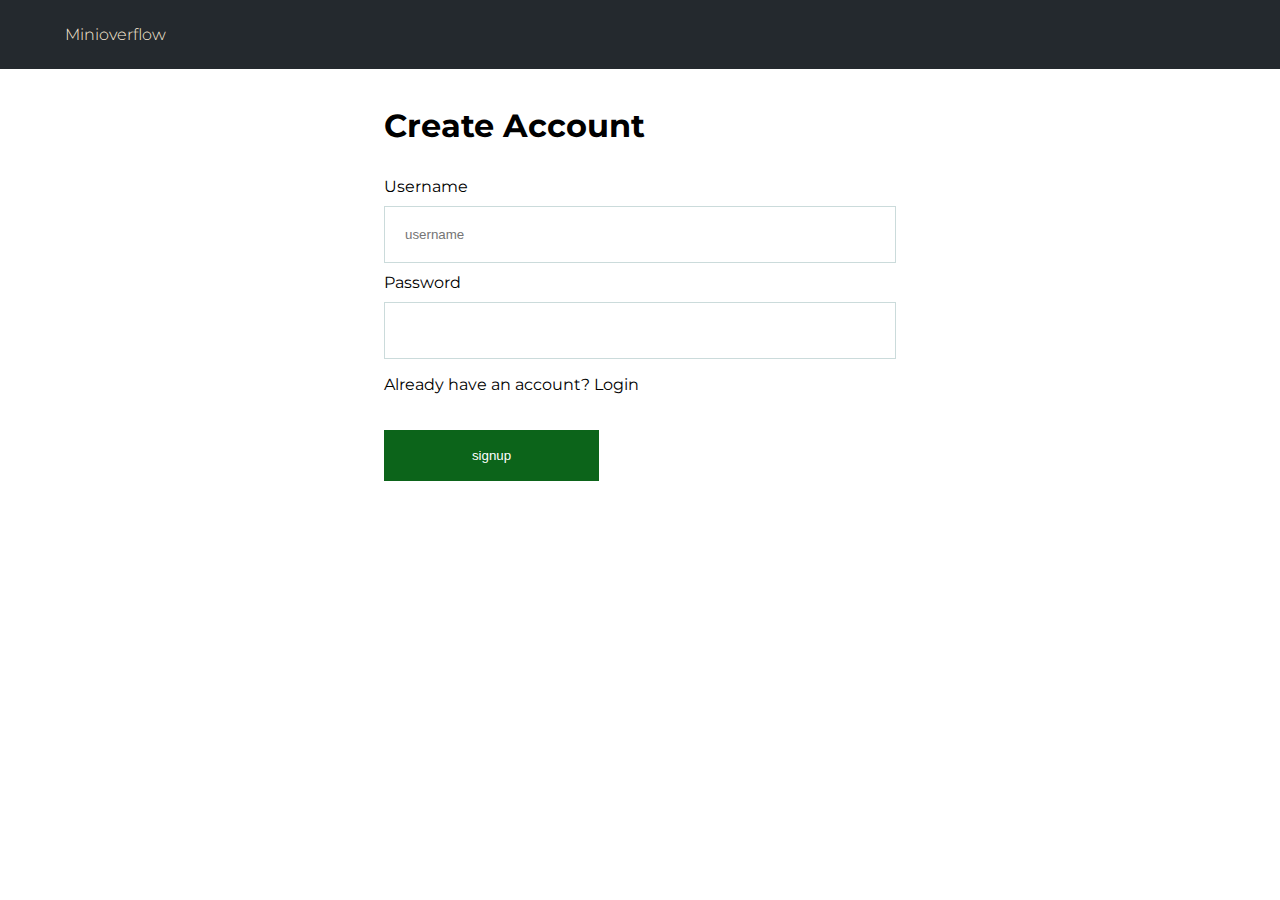
<file: index.html>
<!DOCTYPE html>
<html lang="en">

<head>
    <meta charset="UTF-8">
    <meta name="viewport" content="width=device-width, initial-scale=1.0">
    <meta http-equiv="X-UA-Compatible" content="ie=edge">
    <link rel="stylesheet" href="css/styles.css">
    <link href="https://fonts.googleapis.com/css?family=Montserrat" rel="stylesheet">
    <title>signup</title>
</head>

<body>
    <nav>
        <ul class="nav-bar">
            <li><a href="#">Minioverflow</a></li>
        </ul>
    </nav>
    <main id="main_field">
        <form method="post" class="main-form" id="signup-form">
            <h1 class="form-head">Create Account</h1>
            <label for="">Username</label>
            <input type="text" name="username" id="username" placeholder="username" required>
            <label for="">Password</label>
            <input type="password" name="password" id="password" required minlength="6" maxlength="20">
            <p>Already have an account?<a href="login.html"> Login</a></p>
            <input class="btn" type="submit" value="signup">
        </form>
    </main>
    <script src="js/signup.js"></script>
</body>

</html>
</file>
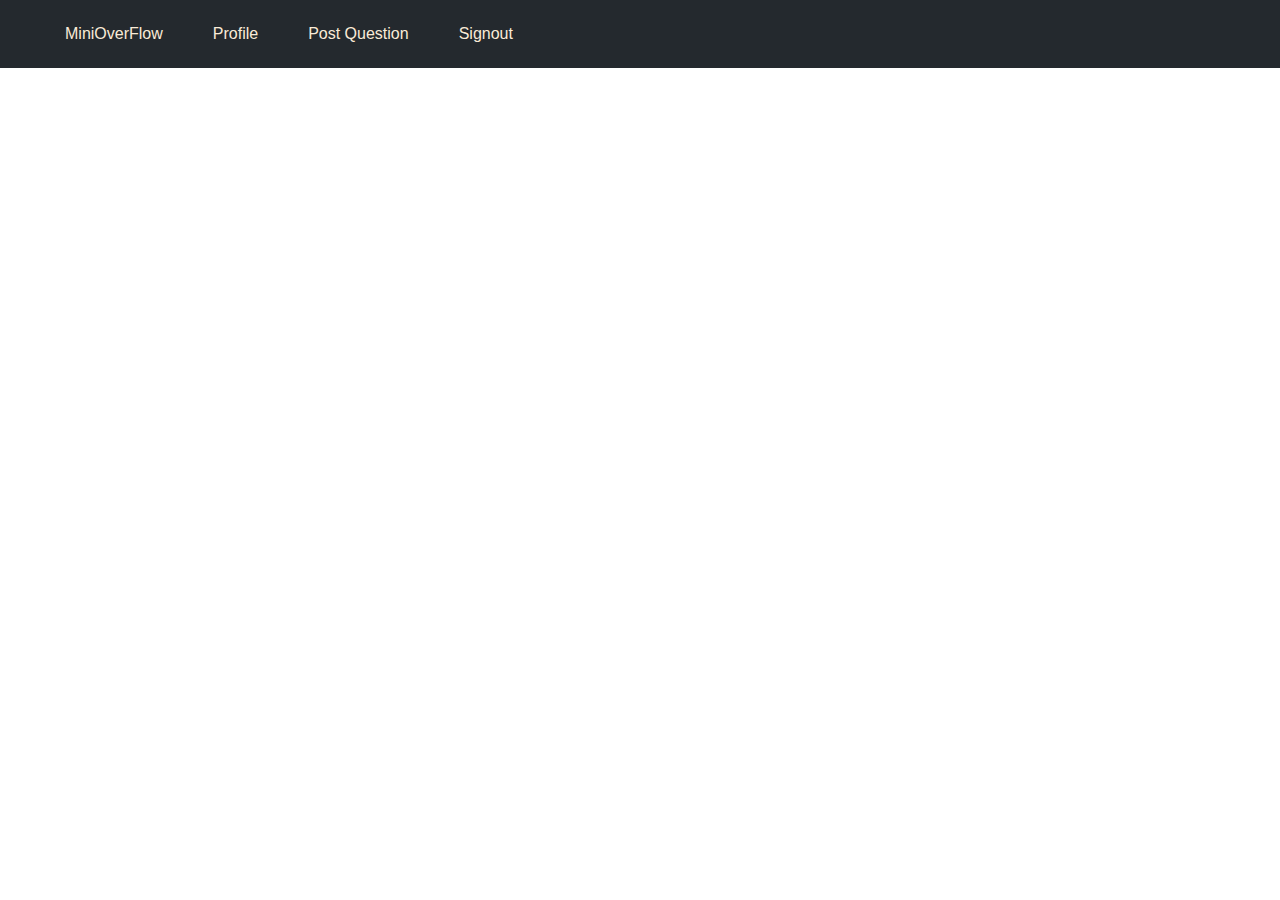
<file: answers.html>
<!DOCTYPE html>
<html lang="en">

<head>
    <meta charset="UTF-8">
    <meta name="viewport" content="width=device-width, initial-scale=1.0">
    <meta http-equiv="X-UA-Compatible" content="ie=edge">
    <link rel="stylesheet" href="css/styles.css">
    <title>Answers</title>
</head>

<body>
    <nav>
        <ul class="nav-bar">
            <li><a href="platform_questions.html">MiniOverFlow</a></li>
            <li><a href="profile.html">Profile</a></li>
            <li><a href="post.html">Post Question</a></li>
            <li id="" class="signout"><a href="home.html">Signout</a></li>
        </ul>
    </nav>
    <main>
        <form action="" class="main-form">
            <div class="question" id="questions">
            </div>
        </form>

        <!-- The Modal -->
        <div id="myModal" class="modal">
            <!-- Modal content -->
            <div class="modal-content">
                <span class="close">&times;</span>
                <p>Update the answer..</p>
                <input type="text" id="answerinput" name="model" placeholder="answer body">
                <input type="button" id="answerupdate" value="post" class="btn btnans">
            </div>
        </div>
    </main>
    <script src="js/answers.js"></script>
</body>

</html>
</file>
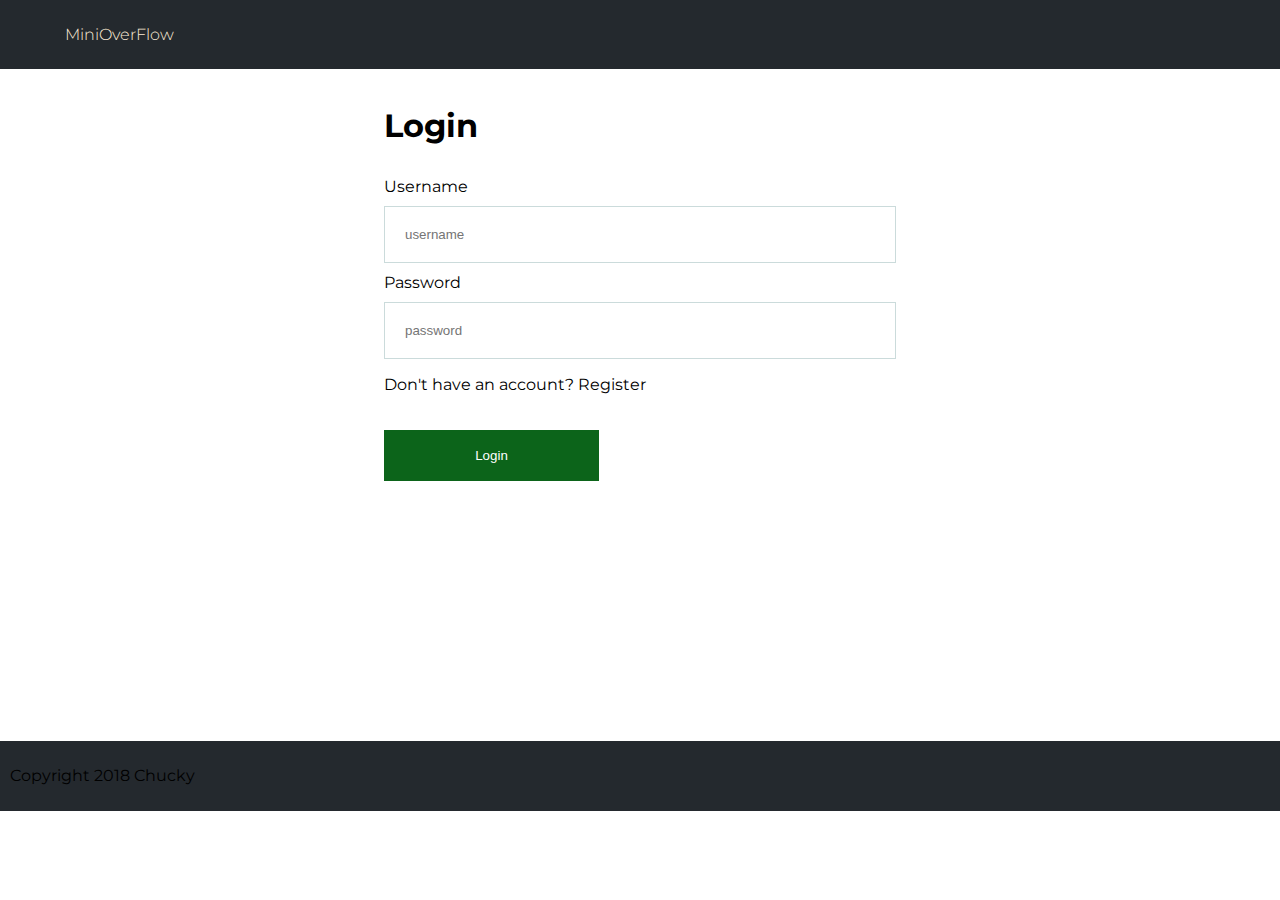
<file: home.html>
<!DOCTYPE html>
<html lang="en">

<head>
    <meta charset="UTF-8">
    <meta name="viewport" content="width=device-width, initial-scale=1.0">
    <meta http-equiv="X-UA-Compatible" content="ie=edge">
    <link rel="stylesheet" href="css/styles.css">
    <link href="https://fonts.googleapis.com/css?family=Montserrat" rel="stylesheet">
    <title>Login</title>
</head>

<body>
    <nav>
        <ul class="nav-bar">
            <li><a href="#">MiniOverFlow</a></li>
        </ul>
    </nav>

    <main id="main_field">
        <form class="main-form" id="login-form">
            <h1 class="form-head">Login</h1>
            <label for="">Username</label>
            <input type="text" name="username" id="username" placeholder="username" required>
            <label for="">Password</label>
            <input type="password" name="password" id="password" placeholder="password" required minlength="6">
            <p>Don't have an account?<a href="signup.html"> Register</a></p>
            <input class="btn" type="submit" value="Login">
        </form>
    </main>
    <footer class="page_footer_login">
        <p>Copyright 2018 Chucky</p>
    </footer>
    <script src="js/login.js"></script>
</body>

</html>
</file>
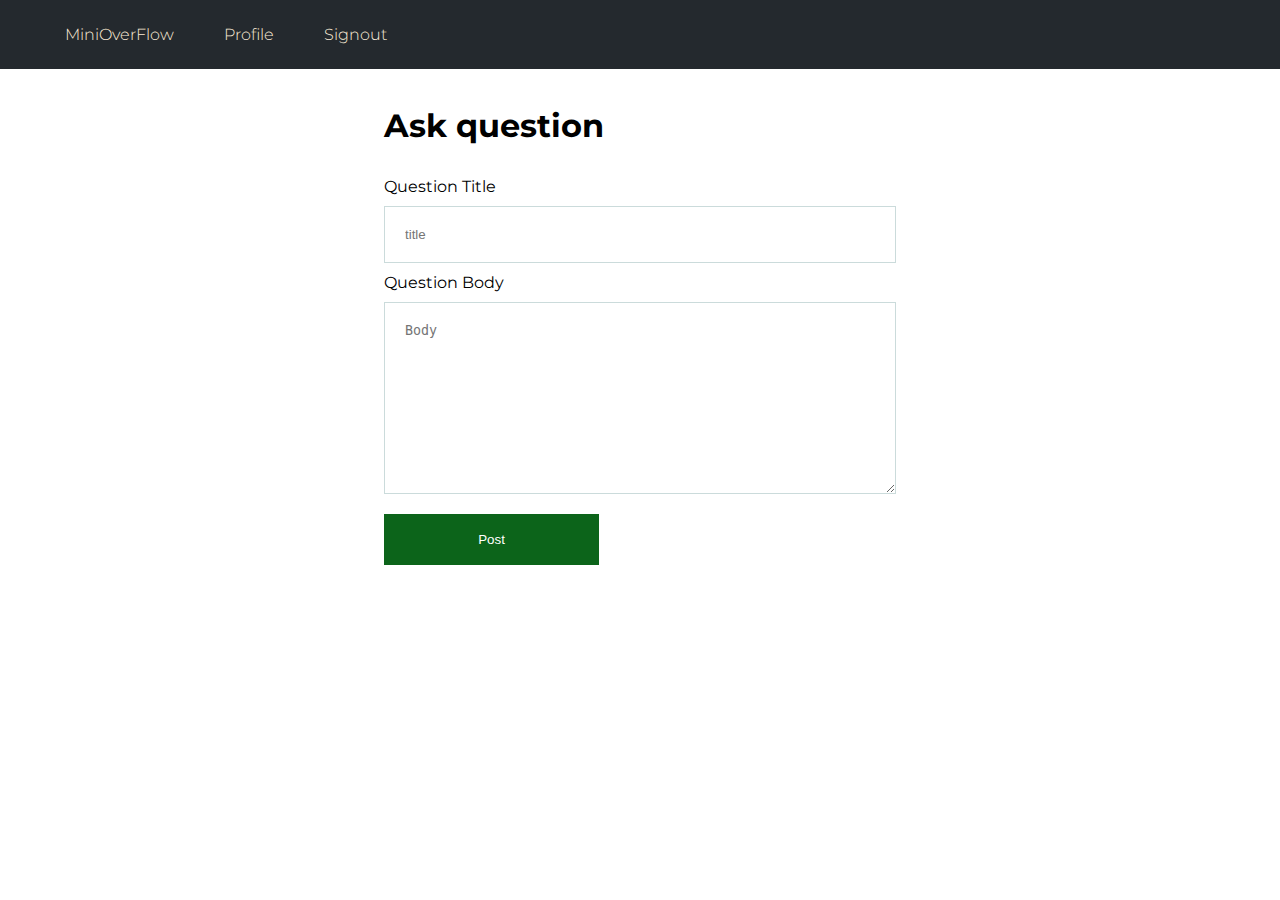
<file: post.html>
<!DOCTYPE html>
<html lang="en">

<head>
    <meta charset="UTF-8">
    <meta name="viewport" content="width=device-width, initial-scale=1.0">
    <meta http-equiv="X-UA-Compatible" content="ie=edge">
    <link rel="stylesheet" href="css/styles.css">
    <link href="https://fonts.googleapis.com/css?family=Montserrat" rel="stylesheet">
    <title>Post Answer</title>
</head>

<body>
    <nav>
        <ul class="nav-bar">
            <li><a href="platform_questions.html">MiniOverFlow</a></li>
            <li><a href="profile.html">Profile</a></li>
            <li id="" class="signout"><a href="home.html">Signout</a></li>
        </ul>
    </nav>

    <main class="post">
        <form action="" class="main-form" id="post-form">
            <h1 class="form-head">Ask question</h1>
            <label for="">Question Title</label>
            <input type="text" name="username" id="title" placeholder="title">
            <label for="">Question Body</label>
            <textarea name="" id="body" cols="30" rows="10" placeholder="Body"></textarea>
            <button class="btn">Post</button>
        </form>
    </main>
    <script src="js/post_question.js"></script>
</body>

</html>
</file>
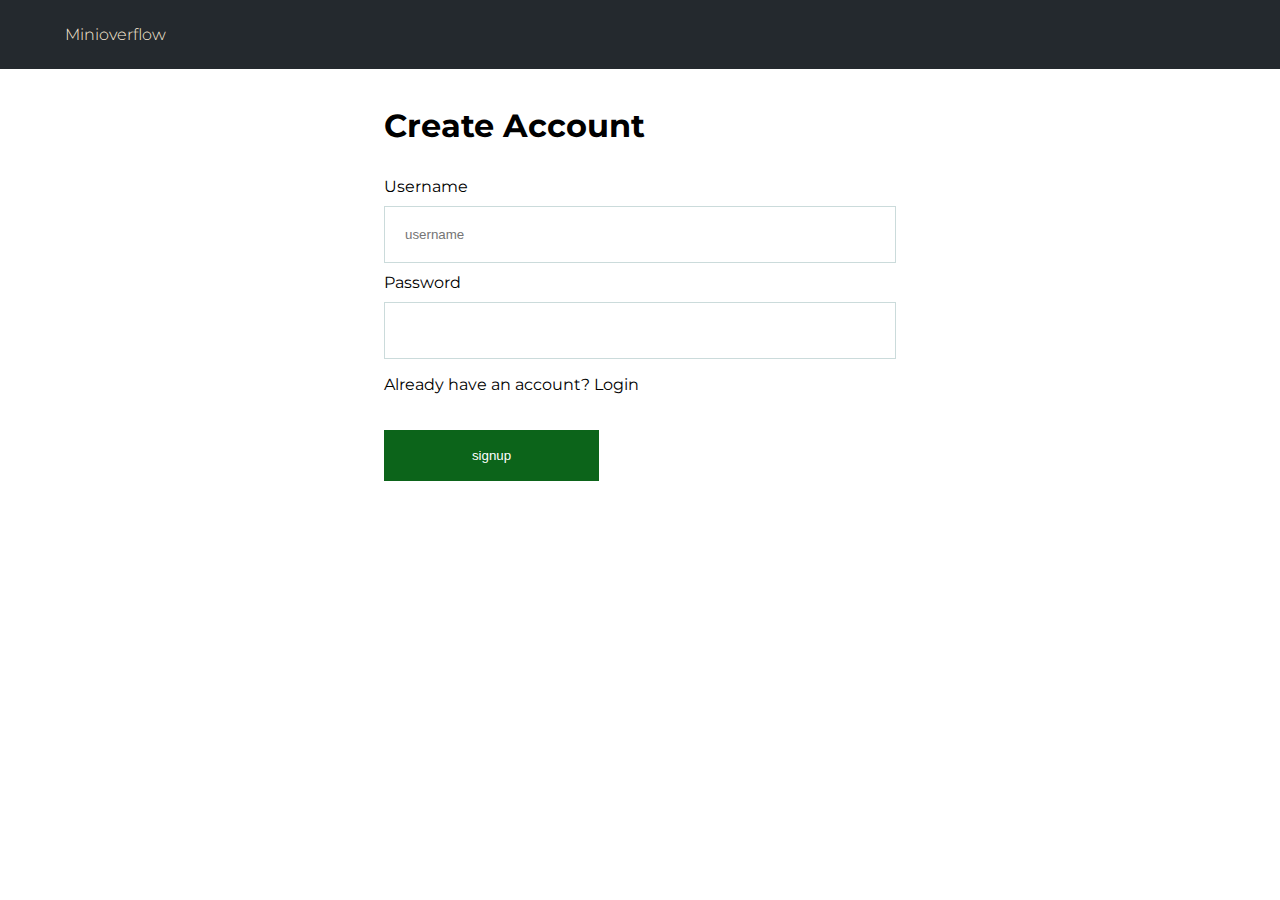
<file: signup.html>
<!DOCTYPE html>
<html lang="en">

<head>
    <meta charset="UTF-8">
    <meta name="viewport" content="width=device-width, initial-scale=1.0">
    <meta http-equiv="X-UA-Compatible" content="ie=edge">
    <link rel="stylesheet" href="css/styles.css">
    <link href="https://fonts.googleapis.com/css?family=Montserrat" rel="stylesheet">
    <title>signup</title>
</head>

<body>
    <nav>
        <ul class="nav-bar">
            <li><a href="#">Minioverflow</a></li>
        </ul>
    </nav>
    <main id="main_field">
        <form method="post" class="main-form" id="signup-form">
            <h1 class="form-head">Create Account</h1>
            <label for="">Username</label>
            <input type="text" name="username" id="username" placeholder="username" required>
            <label for="">Password</label>
            <input type="password" name="password" id="password" required minlength="6" maxlength="20">
            <p>Already have an account?<a href="home.html"> Login</a></p>
            <input class="btn" type="submit" value="signup">
        </form>
    </main>
    <script src="js/signup.js"></script>
</body>

</html>
</file>
<file: css/styles.css>
body{
    margin: 0;
    padding: 0;
    background-color: rgb(255,255,255);
    font-family: 'Montserrat', sans-serif;
}

.nav-bar  a{
    color: antiquewhite;
    text-decoration: none;
    font-weight: 300;
}

.nav-bar{
    display: flex;
    color: antiquewhite;
    margin-top:0;
    /* background-color: rgb(4, 138, 138); */
    background-color: #24292e;
    justify-content: flex-start;
    align-items: flex-start;
}

.nav-bar > li {
    list-style: none;
    padding: 25px;
}

.signout {
    /* justify-content: flex-end; */
    justify-content: flex-end;
    /* align-self: flex-end; */
    /* padding-left: 55%; */
}

main{
    display: flex;
    padding-bottom: 20px;
}

/* Forms using flexbox */
.main-form{
    display: flex;
    flex-direction: column;
    width: 40%;
    justify-content: flex-end;
    margin: auto;
}

/*Input forms styles*/
label{
    padding-top: 10px;
    padding-bottom: 10px;
}

a{
    text-decoration: none;
    color: black;
}

textarea,input{
    size: 30px;
    padding: 20px;
    background-color: rgb(255,255,255);
    background-size: auto;
    border-bottom-style: solid;
    border-bottom-width: 1px;
    border-left-color: rgb(203,219,219);
    border-left-style: solid;
    border-left-width: 1px;
    border-right-color: rgb(203,219,219);
    border-right-style: solid;
    border-right-width: 1px;
    border-top-color: rgb(203,219,219);
    border-top-left-radius: 0px;
    border-top-right-radius: 0px;
    border-top-style: solid;
    border-top-width: 1px;
    border-bottom-color: rgb(203,219,219);
    border-bottom-left-radius: 0px;
    border-bottom-right-radius: 0px;
    border-bottom-style: solid;
    border-bottom-width: 1px;
}

.answer_input{
    margin-top: 3%;
    padding-top: 50px;
    width: 80%;
}

#answerinput{
    margin-top: 3%;
    padding-top: 50px;
    width: 80%;
}

/* Buttons for the website */
.btn{
    margin: 20px;
    margin-left:0; 
    width: 42%;
    color: white;
    padding: 18px;
    background: rgb(12, 100, 26);
    border: #000;
}

.btn:hover{
    background: #000;
    outline-color: beige;
}

.btn-delete{
    background:grey;
}

.btn-delete:hover{
    background: red;
    outline-color: beige;
}

.btnans{
    width: 20%;
}

/* user profile */
.user{
    width: 80%;
    margin-left:30%;
    display: flex;
}

.user_question_header{
    font-size: 20px;
}
.recent_question{
    margin-left: 10%;
    margin-right: 10%;
}

.user_holder{
    display: flex;
}

.page_footer{
    background-color: #24292e;
    color: antiquewhite;
    padding: 0.5rem;
}

.page_footer_login{
    background-color: #24292e;
    margin-top: 220px;
    padding: 0.6rem;
}

.accept{
    margin-top: 12px;
}

/*images on the profile page*/
.image{
    padding: 20px;
    margin-bottom: 10px;
}

/*Flash messages*/
.danger{
    display: flex;
    padding: 15px;
    /*margin-bottom: 6px;*/
    flex-direction: column;
    width: 40%;
    justify-content: flex-end;
    margin: auto;
    background: yellow;
}

/*Flash messages*/
.success{
    display: flex;
    padding: 15px;
    /*margin-bottom: 6px;*/
    flex-direction: column;
    width: 40%;
    justify-content: flex-end;
    margin: auto;
    background: lime;
}

/* The Modal (background) */
.modal {
    display: none; /* Hidden by default */
    position: fixed; /* Stay in place */
    z-index: 1; /* Sit on top */
    left: 0;
    top: 0;
    width: 100%; /* Full width */
    height: 100%; /* Full height */
    overflow: auto; /* Enable scroll if needed */
    background-color: rgb(0,0,0); /* Fallback color */
    background-color: rgba(0,0,0,0.4); /* Black w/ opacity */
}

/* Modal Content/Box */
.modal-content {
    background-color: #fefefe;
    margin: 15% auto; /* 15% from the top and centered */
    padding: 20px;
    border: 1px solid #888;
    width: 80%; /* Could be more or less, depending on screen size */
}

/* The Close Button */
.close {
    color: #aaa;
    float: right;
    font-size: 28px;
    font-weight: bold;
}

.close:hover,
.close:focus {
    color: black;
    text-decoration: none;
    cursor: pointer;
}

/*Media queries and responsive design*/
@media only screen and (max-width: 600px) {
/*    body {
        background-color: lightblue;
         }*/

        .nav-bar{
        display: flex;
        flex-direction: column;
        color: antiquewhite;
        margin-top:0;
        /* background-color: rgb(4, 138, 138); */
        background-color: #24292e;
        justify-content: flex-start;
        align-items: flex-start;
        }

    .nav-bar > li {
        list-style: none;
        padding: 15px;
            }

        /* Forms using flexbox */
    .main-form{
        display: flex;
        flex-direction: column;
        /*width: 80%;*/
        width: 300px;
        justify-content: flex-end;
        margin: auto;
    }

    .user{
        width: 50%;
        margin-left:30%;
        display: flex;
        flex-direction: column;
    }

    .user_question_header{
        font-size: 15px;
    }
    .recent_question{
        margin-left: 10%;
        margin-right: 10%;
    }

    
    .image{
    padding: 10px;
    padding-left: 0px;
    margin-bottom: 10px;
    width: 50%;
    }

    .user_holder{
    display: flex;
    flex-direction: column;
    }

    #answerinput{
    margin-top: 3%;
    padding-top: 50px;
    width: 80%;
    }


}
</file>
